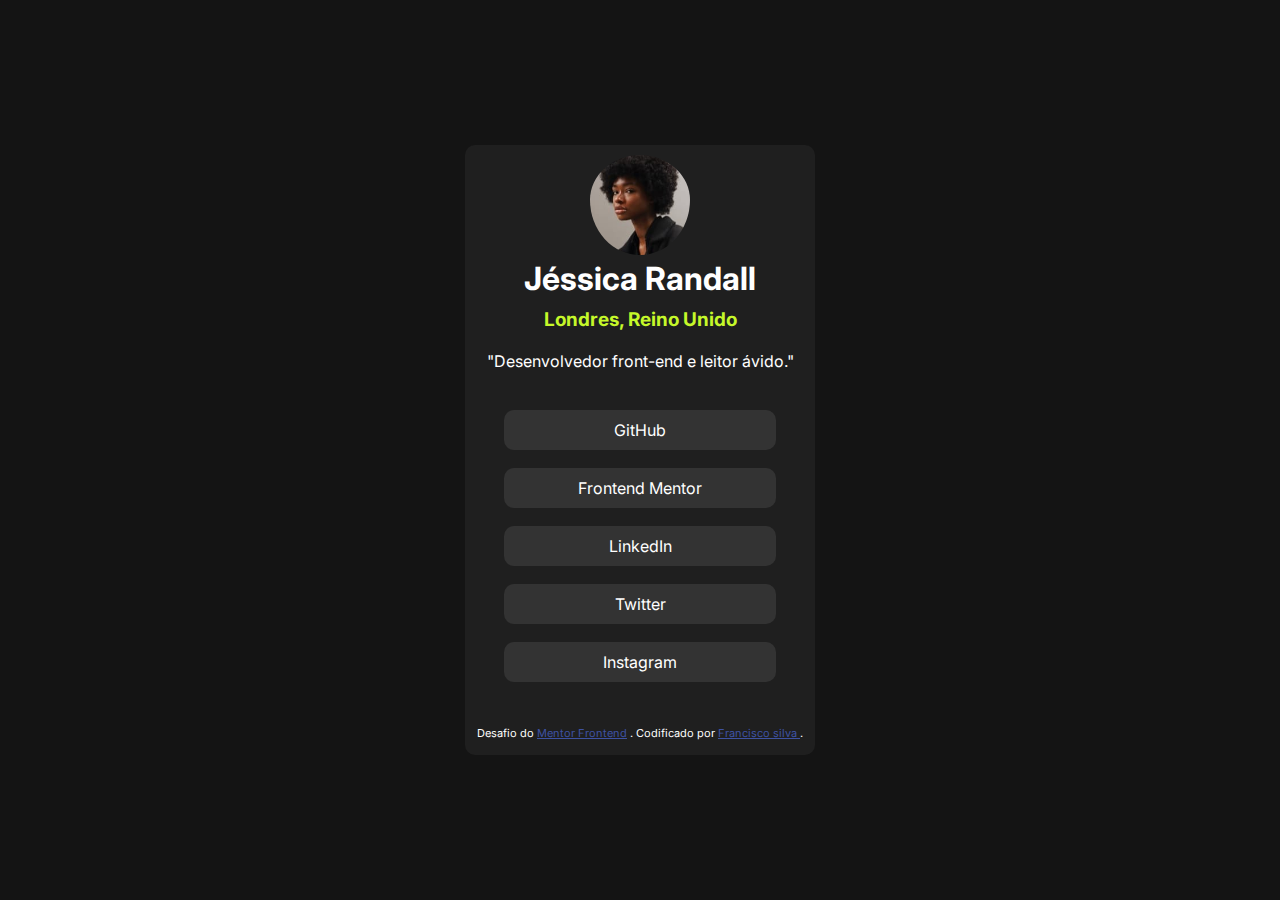
<file: link-social/index.html>
<!DOCTYPE html>
<html lang="en">

<head>
  <meta charset="UTF-8">
  <meta name="viewport" content="width=device-width, initial-scale=1.0">
  <title>Frontend Mentor | Social links profile</title>
  <link rel="shortcut icon" href="assets/images/favicon-32x32.png" type="image/x-icon">
  <!-- Estilo -->
  <link rel="stylesheet" href="estilo/style.css">

  <!-- Fonts -->
  <link rel="preconnect" href="https://fonts.googleapis.com">
  <link rel="preconnect" href="https://fonts.gstatic.com" crossorigin>
  <link href="https://fonts.googleapis.com/css2?family=Inter:wght@400;600;700&display=swap" rel="stylesheet">
</head>

<body>
  <main class="header">
    <img class="img" src="img/avatar-jessica.jpeg" alt="Jessica">
    <h1>Jéssica Randall</h1>
    <h2 class="paragrafo">Londres, Reino Unido</h2>
    <p class="paragrafo-1">"Desenvolvedor front-end e leitor ávido."</p>
    <div class="links">
      <a class="link1" href="https://github.com/franciscosilva01" target="_blank">GitHub</a>
      <a class="link2" href="https://www.frontendmentor.io/home" target="_blank">Frontend Mentor</a>
      <a class="link3" href="#">LinkedIn</a>
      <a class="link3" href="#">Twitter</a>
      <a class="link3" href="https://www.instagram.com/raheem_corleone/" target="_blank">Instagram</a>
    </div>

    <footer class="rodape">
      <p>Desafio do <a href="https://www.frontendmentor.io/home" target="_blank">Mentor Frontend</a> . Codificado por <a href="https://github.com/franciscosilva01" target="_blank">Francisco silva </a>.</p>
    </footer>
  </main>
</body>

</html>
</file>
<file: link-social/estilo/style.css>
* {
  margin: 0;
  padding: 0;
  box-sizing: border-box;
  font-family: "Inter", sans-serif;
}

body {
  background-color: hsl(0, 0%, 8%);
  color: rgb(255, 255, 255);
  display: flex;
  justify-content: center;
  align-items: center;
  min-height: 100vh;
  font-family: "Inter", sem serifa;
}

.header {
  border-radius: 10px;
  background-color: hsl(0, 0%, 12%);
  text-align: center;

  width: 350px;
}

.img {
  padding-top: 10px;
  border-radius: 50%;
  width: 100px;
}

.paragrafo {
  font-size: 19px;
  color: hsl(75, 94%, 57%);
  padding: 10px;
}

.paragrafo-1 {
  padding-top: 10px;
}

.links {
  display: flex;
  flex-direction: column;
  text-align: center;
  padding: 30px;
}

.links a {
  text-decoration: none;
  padding: 10px;
}

.link1,
.link2,
.link3,
.link4,
.link5 {
  background-color: hsl(0, 0%, 20%);
  color: rgb(255, 255, 255);
  padding: 10px;
  margin: 9px;
  border-radius: 10px;
  transition: 0.3s;
}

.link1:hover,
.link2:hover,
.link3:hover,
.link4:hover,
.link5:hover {
  background-color: hsl(75, 94%, 57%);
  color: grey;
  transition: 0.1s;
}

.rodape {
  font-size: 11px;
  text-align: center;
  padding-top: 5px;
  margin-bottom: 15px;
}

.rodape a {
  color: hsl(228, 45%, 44%);
}

@media (max-width: 760px) {
  body {
    background-color: rgb(255, 255, 255);
  }
}
</file>
